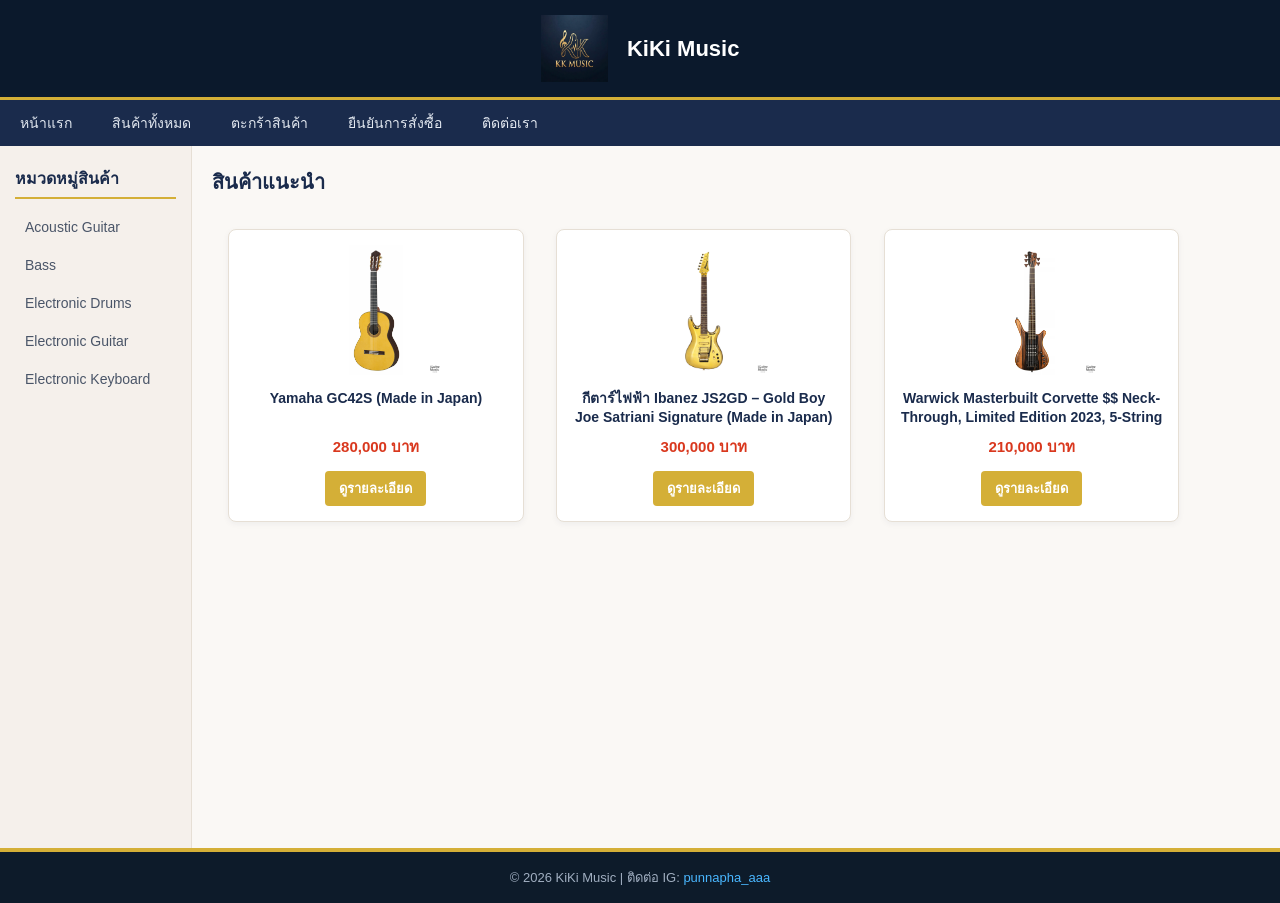
<file: index.html>
<!DOCTYPE html>
<html lang="th">
<head>
    <meta charset="UTF-8">
    <meta name="viewport" content="width=device-width, initial-scale=1.0">
    <title>KiKi Music</title>
    <link rel="stylesheet" href="style.css">
</head>
<body>

    <!-- Header -->
<header>
    <div class="logo-box">
        <img src="images/Logo/KK MUSIC.jpg" alt="โลโก้ร้านไม่ขายพร้อมเปิด" >
        <h1>KiKi Music</h1>
    </div>
</header>

    <!-- Top Menu -->
    <nav class="top-menu clearfix">
        <ul>
            <li><a href="index.html">หน้าแรก</a></li>
            <li><a href="products.html">สินค้าทั้งหมด</a></li>
            <li><a href="cart.html">ตะกร้าสินค้า</a></li>
            <li><a href="confirm.html">ยืนยันการสั่งซื้อ</a></li>
            <li><a href="#">ติดต่อเรา</a></li>
        </ul>
    </nav>

    <!-- Main Container -->
    <div class="main-container clearfix">
        <!-- Side Menu -->
        <aside class="side-menu">
            <h3>หมวดหมู่สินค้า</h3>
            <ul>
                
                <li><a href="#">Acoustic Guitar</a></li>
                <li><a href="#">Bass</a></li>
                <li><a href="#">Electronic Drums</a></li>
                <li><a href="#">Electronic Guitar</a></li>
                <li><a href="#">Electronic Keyboard</a></li>

            </ul>
        </aside>

<!-- Content -->
<main class="content">
    <h2>สินค้าแนะนำ</h2>
    <div class="product-list clearfix">
        
        <!-- การ์ดสินค้าที่ 1 -->
        <div class="product-card">
            <a href="product-detail-1.html"><img src="images/Acoustic Guitar/Yamaha-GC42S-Made-in-Japan.jpg" alt="สินค้า"></a>
            <h4>Yamaha GC42S (Made in Japan)</h4>
            <p class="price">280,000 บาท</p>
            <a href="product-detail-1.html" class="btn-detail">ดูรายละเอียด</a>
        </div>
        
        <!-- การ์ดสินค้าที่ 2 -->
        <div class="product-card">
            <a href="product-detail-1.html"><img src="images/Electronic Guitar/กีตาร์ไฟฟ้า Ibanez JS2GD – Gold Boy Joe Satriani Signature (Made in Japan).jpg" alt="สินค้า"></a>
            <h4>กีตาร์ไฟฟ้า Ibanez JS2GD – Gold Boy Joe Satriani Signature (Made in Japan)</h4>
            <p class="price">300,000 บาท</p>
            <a href="product-detail-1.html" class="btn-detail">ดูรายละเอียด</a>
        </div>
        
        <!-- การ์ดสินค้าที่ 3 -->
        <div class="product-card">
            <a href="product-detail-1.html"><img src="images/Bass/Warwick-Masterbuilt-Corvette-Neck-Through-Limited-Edition-2023-5-String.jpg" alt="สินค้า"></a>
            <h4>Warwick Masterbuilt Corvette $$ Neck-Through, Limited Edition 2023, 5-String</h4>
            <p class="price">210,000 บาท</p>
            <a href="product-detail-1.html" class="btn-detail">ดูรายละเอียด</a>
        </div>

    </div>
</main>
    <!-- Footer -->
    <footer>
        <p>&copy; 2026 KiKi Music | ติดต่อ IG: <a href="https://www.instagram.com/punnapha_aaa/" target="_blank" style="color: #4ab7ff; text-decoration: none;">punnapha_aaa</a></p>
    </footer>

</body>
</html>
</file>
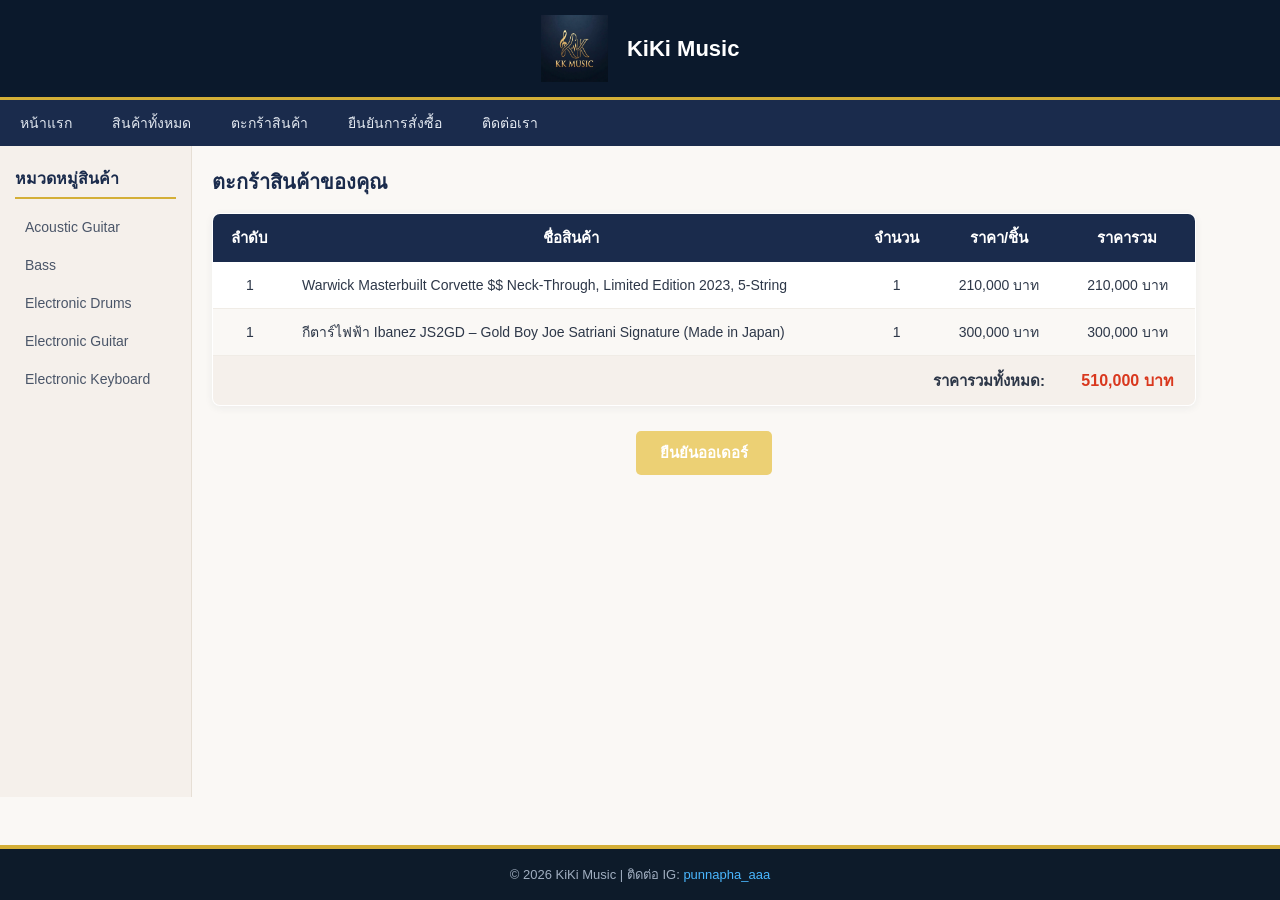
<file: cart.html>
<!DOCTYPE html>
<html lang="th">
<head>
    <meta charset="UTF-8">
    <meta name="viewport" content="width=device-width, initial-scale=1.0">
    <title>KiKi Music</title>
    <link rel="stylesheet" href="style.css">
</head>
<body>

    <!-- Header -->
<header>
    <div class="logo-box">
        <img src="images/Logo/KK MUSIC.jpg" alt="โลโก้ร้านไม่ขายพร้อมเปิด" >
        <h1>KiKi Music</h1>
    </div>
</header>

    <!-- Top Menu -->
    <nav class="top-menu clearfix">
        <ul>
            <li><a href="index.html">หน้าแรก</a></li>
            <li><a href="products.html">สินค้าทั้งหมด</a></li>
            <li><a href="cart.html">ตะกร้าสินค้า</a></li>
            <li><a href="confirm.html">ยืนยันการสั่งซื้อ</a></li>
            <li><a href="#">ติดต่อเรา</a></li>
        </ul>
    </nav>

    <!-- Main Container -->
    <div class="main-container clearfix">
        <!-- Side Menu -->
        <aside class="side-menu">
            <h3>หมวดหมู่สินค้า</h3>
            <ul>
                
                <li><a href="#">Acoustic Guitar</a></li>
                <li><a href="#">Bass</a></li>
                <li><a href="#">Electronic Drums</a></li>
                <li><a href="#">Electronic Guitar</a></li>
                <li><a href="#">Electronic Keyboard</a></li>

            </ul>
        </aside>

        <!-- Content -->
        <main class="content">
            <h2>ตะกร้าสินค้าของคุณ</h2>
            
            <table class="cart-table">
                <thead>
                    <tr>
                        <th>ลำดับ</th>
                        <th>ชื่อสินค้า</th>
                        <th>จำนวน</th>
                        <th>ราคา/ชิ้น</th>
                        <th>ราคารวม</th>
                    </tr>
                </thead>
                <tbody>
                    <tr>
                        <td>1</td>
                        <td class="product-name">Warwick Masterbuilt Corvette $$ Neck-Through, Limited Edition 2023, 5-String</td>
                        <td>1</td>
                        <td>210,000 บาท</td>
                        <td>210,000 บาท</td>
                    </tr>
                    <tr>
                        <td>1</td>
                        <td class="product-name">กีตาร์ไฟฟ้า Ibanez JS2GD – Gold Boy Joe Satriani Signature (Made in Japan)</td>
                        <td>1</td>
                        <td>300,000 บาท</td>
                        <td>300,000 บาท</td> 
                    </tr>
                </tbody>
                <tfoot>
                    <tr class="total-row">
                        <td colspan="4" class="text-right">ราคารวมทั้งหมด:</td>
                        <td class="total-price">510,000 บาท</td>
                    </tr>
                </tfoot>
            </table>

            <div class="cart-action">
                <a href="confirm.html" class="btn-confirm">ยืนยันออเดอร์</a>
            </div>
        </main>
    </div>

    <!-- Footer -->
    <footer>
        <p>&copy; 2026 KiKi Music | ติดต่อ IG: <a href="https://www.instagram.com/punnapha_aaa/" target="_blank" style="color: #4ab7ff; text-decoration: none;">punnapha_aaa</a></p>
    </footer>

</body>
</html>
</file>
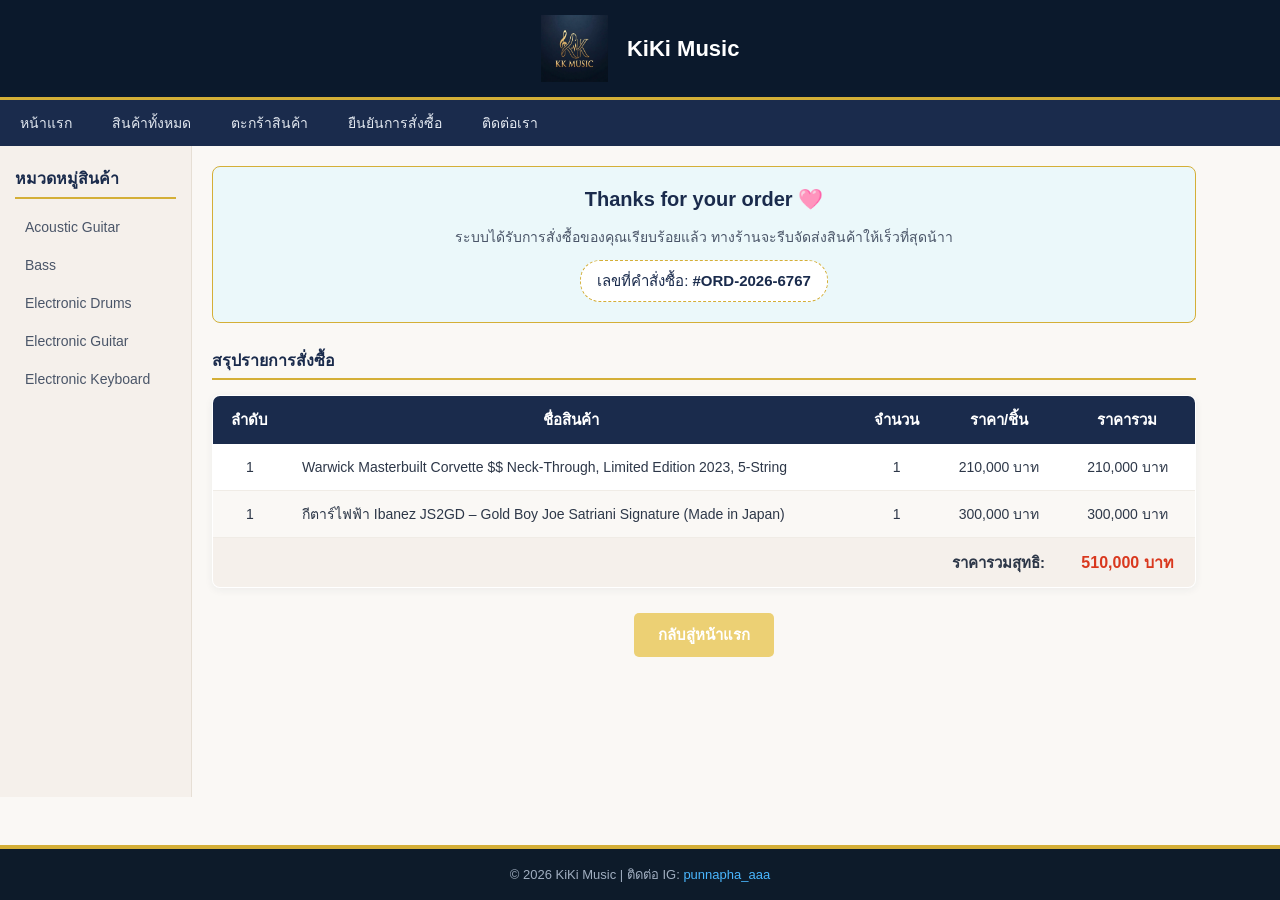
<file: confirm.html>
<!DOCTYPE html>
<html lang="th">
<head>
    <meta charset="UTF-8">
    <meta name="viewport" content="width=device-width, initial-scale=1.0">
    <title>KiKi Music</title>
    <link rel="stylesheet" href="style.css">
</head>
<body>

    <!-- Header -->
<header>
    <div class="logo-box">
        <img src="images/Logo/KK MUSIC.jpg" alt="โลโก้ร้านไม่ขายพร้อมเปิด" >
        <h1>KiKi Music</h1>
    </div>
</header>

    <!-- Top Menu -->
    <nav class="top-menu clearfix">
        <ul>
            <li><a href="index.html">หน้าแรก</a></li>
            <li><a href="products.html">สินค้าทั้งหมด</a></li>
            <li><a href="cart.html">ตะกร้าสินค้า</a></li>
            <li><a href="confirm.html">ยืนยันการสั่งซื้อ</a></li>
            <li><a href="#">ติดต่อเรา</a></li>
        </ul>
    </nav>

    <!-- Main Container -->
    <div class="main-container clearfix">
        <!-- Side Menu -->
        <aside class="side-menu">
            <h3>หมวดหมู่สินค้า</h3>
            <ul>
                
                <li><a href="#">Acoustic Guitar</a></li>
                <li><a href="#">Bass</a></li>
                <li><a href="#">Electronic Drums</a></li>
                <li><a href="#">Electronic Guitar</a></li>
                <li><a href="#">Electronic Keyboard</a></li>

            </ul>
        </aside>

        <!-- Content -->
        <main class="content">
            <div class="confirm-box">
                <h2>Thanks for your order 🩷  </h2>
                <p>ระบบได้รับการสั่งซื้อของคุณเรียบร้อยแล้ว ทางร้านจะรีบจัดส่งสินค้าให้เร็วที่สุดน้าา</p>
                <div class="order-number">
                    <span>เลขที่คำสั่งซื้อ:</span> <strong>#ORD-2026-6767</strong>
                </div>
            </div>

            <h3>สรุปรายการสั่งซื้อ</h3>
            
            <table class="cart-table">
                <thead>
                    <tr>
                        <th>ลำดับ</th>
                        <th>ชื่อสินค้า</th>
                        <th>จำนวน</th>
                        <th>ราคา/ชิ้น</th>
                        <th>ราคารวม</th>
                    </tr>
                </thead>
                <tbody>
                    <tr>
                        <td>1</td>
                        <td class="product-name">Warwick Masterbuilt Corvette $$ Neck-Through, Limited Edition 2023, 5-String</td>
                        <td>1</td>
                        <td>210,000 บาท</td>
                        <td>210,000 บาท</td>
                    </tr>
                    <tr>
                        <td>1</td>
                        <td class="product-name">กีตาร์ไฟฟ้า Ibanez JS2GD – Gold Boy Joe Satriani Signature (Made in Japan)</td>
                        <td>1</td>
                        <td>300,000 บาท</td>
                        <td>300,000 บาท</td> 
                    </tr>
                </tbody>
                <tfoot>
                    <tr class="total-row">
                        <td colspan="4" class="text-right">ราคารวมสุทธิ:</td>
                        <td class="total-price">510,000 บาท</td>
                    </tr>
                </tfoot>
            </table>

            <div class="cart-action" style="text-align: center;">
                <a href="index.html" class="btn-confirm">กลับสู่หน้าแรก</a>
            </div>
        </main>
    </div>

    <!-- Footer -->
    <footer>
        <p>&copy; 2026 KiKi Music | ติดต่อ IG: <a href="https://www.instagram.com/punnapha_aaa/" target="_blank" style="color: #4ab7ff; text-decoration: none;">punnapha_aaa</a></p>
    </footer>

</body>
</html>
</file>
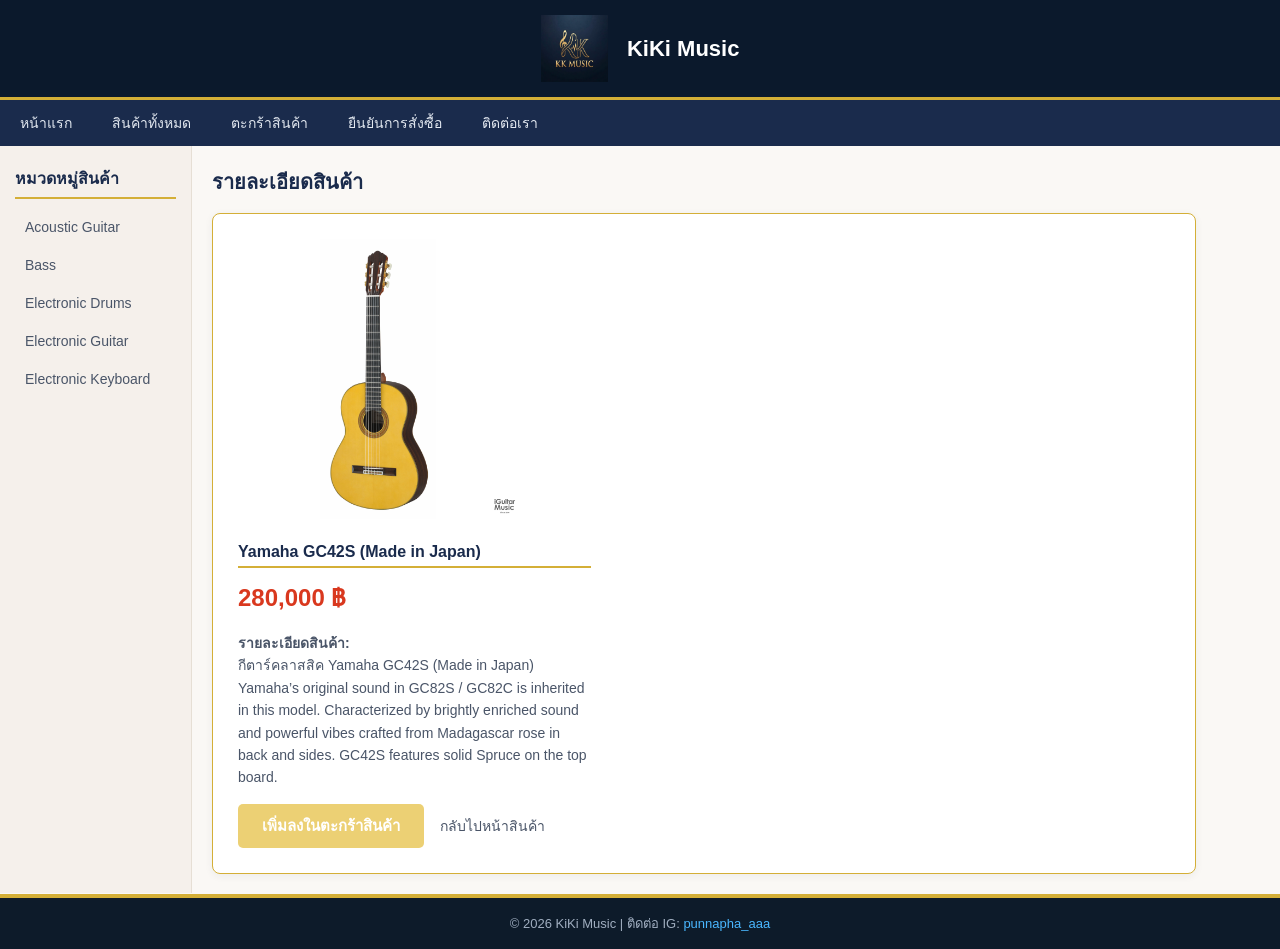
<file: product-detail-1.html>
<!DOCTYPE html>
<html lang="th">
<head>
    <meta charset="UTF-8">
    <meta name="viewport" content="width=device-width, initial-scale=1.0">
    <title>รายละเอียดสินค้า-KiKi Music</title>
    <link rel="stylesheet" href="style.css">
</head>
<body>

    <!-- Header -->
<header>
    <div class="logo-box">
        <img src="images/Logo/KK MUSIC.jpg" alt="โลโก้ร้านไม่ขายพร้อมเปิด" >
        <h1>KiKi Music</h1>
    </div>
</header>

    <!-- Top Menu -->
    <nav class="top-menu clearfix">
        <ul>
            <li><a href="index.html">หน้าแรก</a></li>
            <li><a href="products.html">สินค้าทั้งหมด</a></li>
            <li><a href="cart.html">ตะกร้าสินค้า</a></li>
            <li><a href="confirm.html">ยืนยันการสั่งซื้อ</a></li>
            <li><a href="#">ติดต่อเรา</a></li>
        </ul>
    </nav>

    <!-- Main Container -->
    <div class="main-container clearfix">
        <!-- Side Menu -->
        <aside class="side-menu">
            <h3>หมวดหมู่สินค้า</h3>
            <ul>
                
                <li><a href="#">Acoustic Guitar</a></li>
                <li><a href="#">Bass</a></li>
                <li><a href="#">Electronic Drums</a></li>
                <li><a href="#">Electronic Guitar</a></li>
                <li><a href="#">Electronic Keyboard</a></li>

            </ul>
        </aside>

<main class="content">
    <h2>รายละเอียดสินค้า</h2>

    <div class="product-detail-box clearfix">
        
        <!-- รูปสินค้าอยู่ฝั่งซ้าย -->
        <div class="product-detail-img">
            <img src="images/Acoustic Guitar/Yamaha-GC42S-Made-in-Japan.jpg" alt="Yamaha GC42S (Made in Japan)">

        <!-- ข้อมูลสินค้าอยู่ฝั่งขวา -->
        <div class="product-detail-info">
            <h3>Yamaha GC42S (Made in Japan)</h3>
            <p class="price">280,000 ฿</p>
            <p class="description">
                <strong>รายละเอียดสินค้า:</strong><br>
                กีตาร์คลาสสิค Yamaha GC42S (Made in Japan)
                Yamaha’s original sound in GC82S / GC82C is inherited in this model. Characterized by brightly enriched sound and powerful vibes crafted from Madagascar rose in back and sides. GC42S features solid Spruce on the top board.</p>


            <div class="action-buttons">
                <a href="cart.html" class="btn-confirm">เพิ่มลงในตะกร้าสินค้า</a>
                <a href="products.html" class="btn-back">กลับไปหน้าสินค้า</a>
            </div>
        </div>

    </div>
</main>

    <!-- Footer -->
    <footer>
        <p>&copy; 2026 KiKi Music | ติดต่อ IG: <a href="https://www.instagram.com/punnapha_aaa/" target="_blank" style="color: #4ab7ff; text-decoration: none;">punnapha_aaa</a></p>
    </footer>

</body>
</html>
</file>
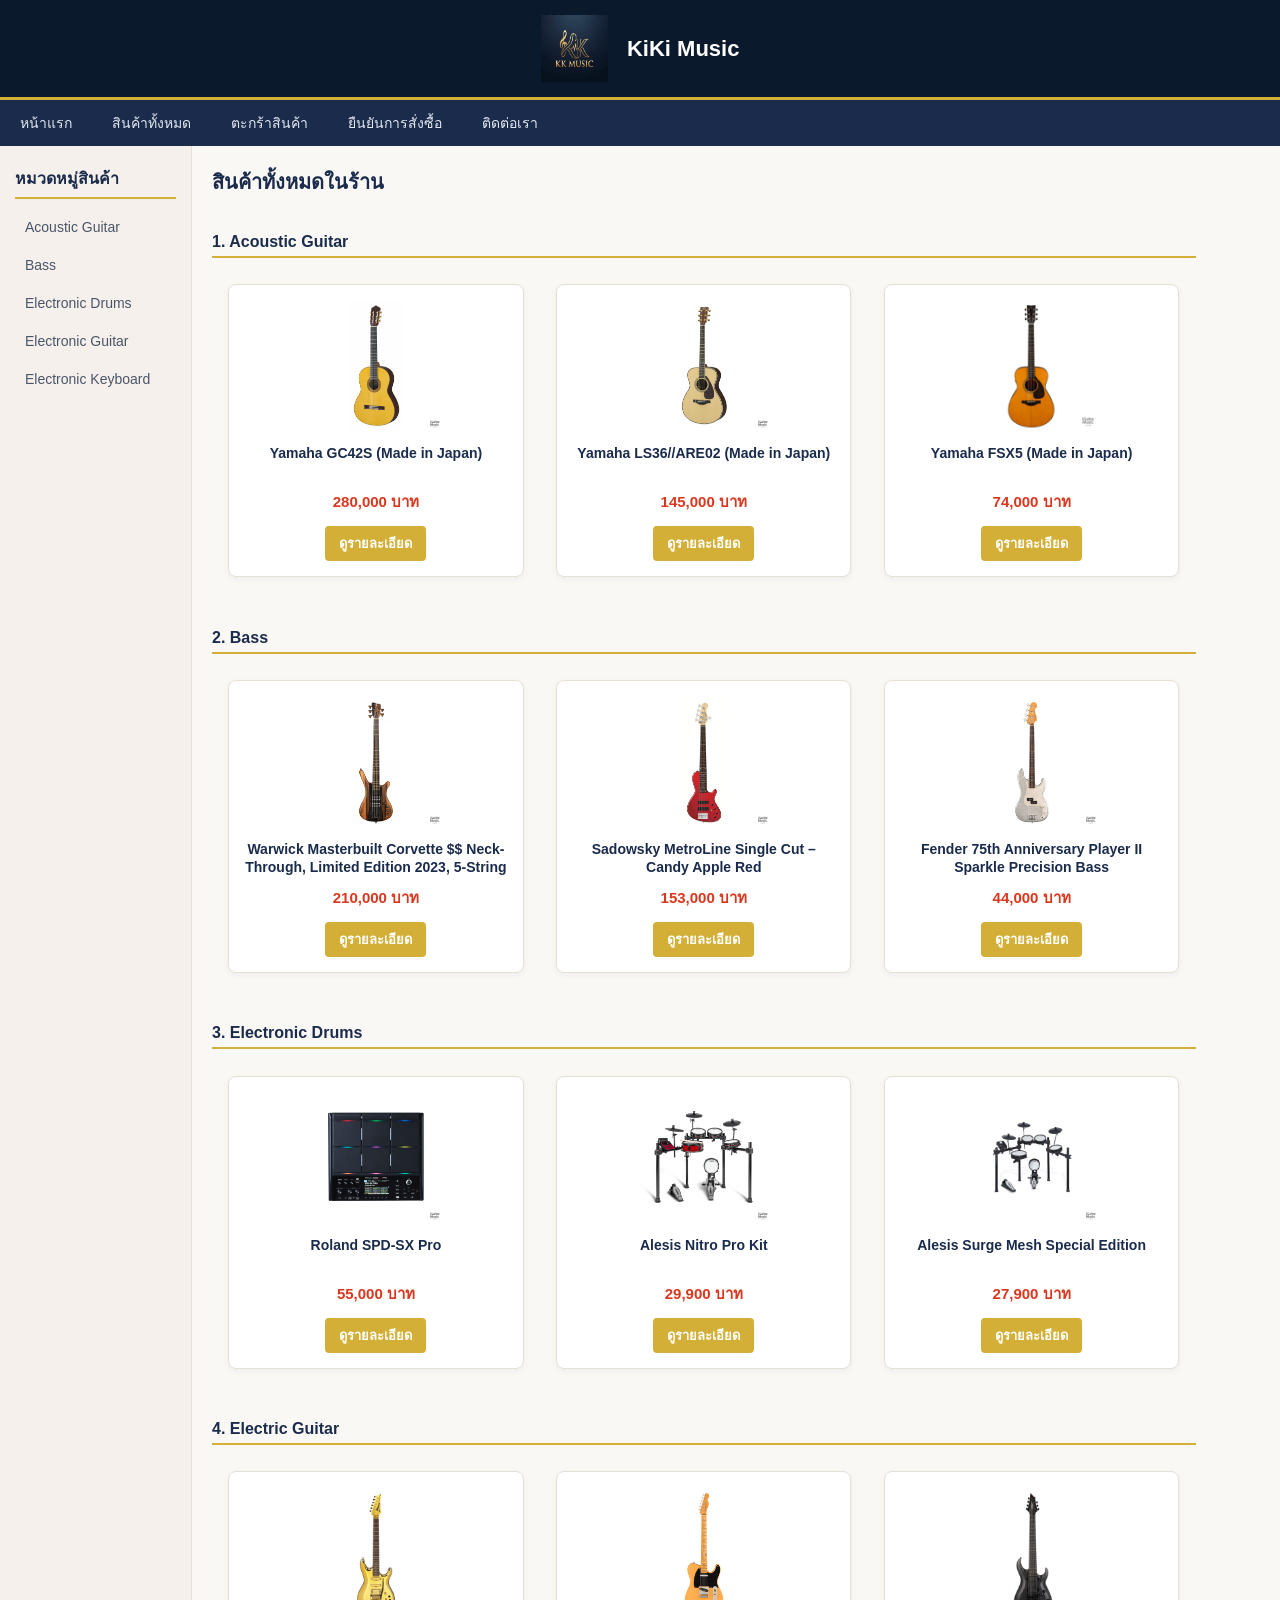
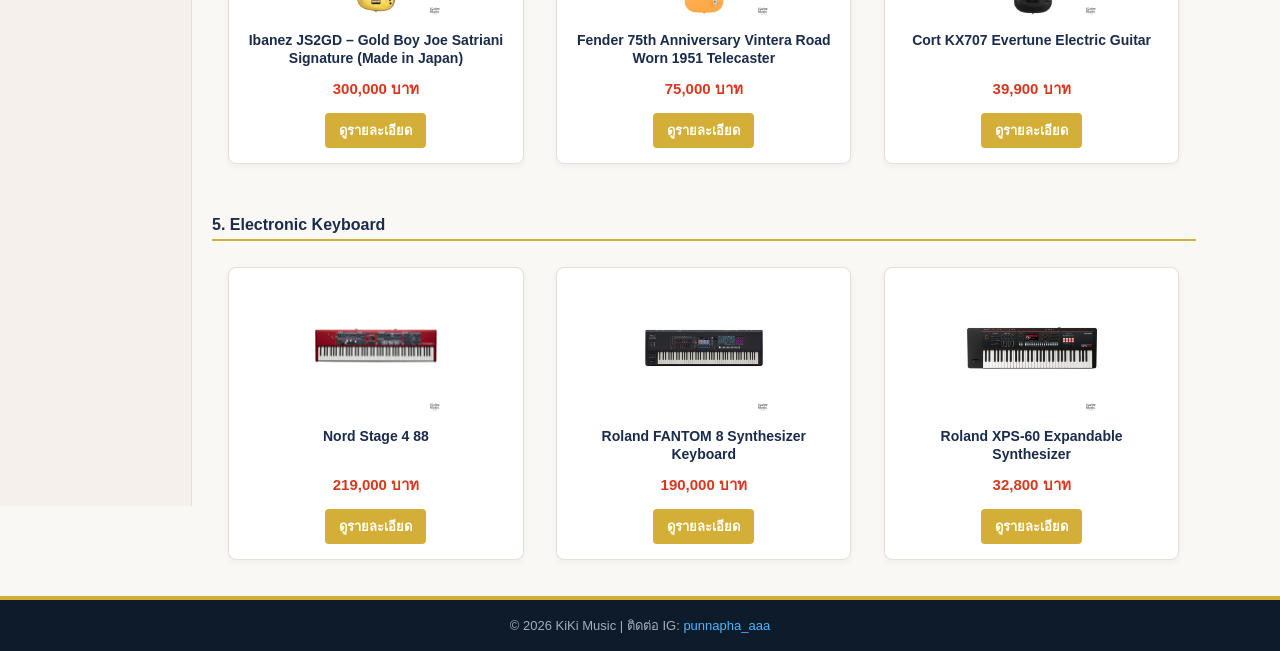
<file: products.html>
<!DOCTYPE html>
<html lang="th">
<head>
    <meta charset="UTF-8">
    <meta name="viewport" content="width=device-width, initial-scale=1.0">
    <title>สินค้าทั้งหมด-KiKi Music</title>
    <link rel="stylesheet" href="style.css">
</head>
<body>

    <!-- Header -->
<header>
    <div class="logo-box">
        <img src="images/Logo/KK MUSIC.jpg" alt="โลโก้ร้านไม่ขายพร้อมเปิด" >
        <h1>KiKi Music</h1>
    </div>
</header>

    <!-- Top Menu -->
    <nav class="top-menu clearfix">
        <ul>
            <li><a href="index.html">หน้าแรก</a></li>
            <li><a href="products.html">สินค้าทั้งหมด</a></li>
            <li><a href="cart.html">ตะกร้าสินค้า</a></li>
            <li><a href="confirm.html">ยืนยันการสั่งซื้อ</a></li>
            <li><a href="#">ติดต่อเรา</a></li>
        </ul>
    </nav>

    <!-- Main Container -->
    <div class="main-container clearfix">
        <!-- Side Menu -->
        <aside class="side-menu">
            <h3>หมวดหมู่สินค้า</h3>
            <ul>
                
                <li><a href="#">Acoustic Guitar</a></li>
                <li><a href="#">Bass</a></li>
                <li><a href="#">Electronic Drums</a></li>
                <li><a href="#">Electronic Guitar</a></li>
                <li><a href="#">Electronic Keyboard</a></li>

            </ul>
        </aside>

<!-- Content -->
<main class="content">
    <h2>สินค้าทั้งหมดในร้าน</h2>

    <!-- Acoustic Guitar -->
    <h3 style="clear:both; padding-top:15px;">1. Acoustic Guitar</h3>
    <div class="product-list clearfix">
        <div class="product-card">
            <a href="product-detail-1.html"><img src="images/Acoustic Guitar/Yamaha-GC42S-Made-in-Japan.jpg" alt="สินค้า"></a>
            <h4>Yamaha GC42S (Made in Japan)</h4>
            <p class="price">280,000 บาท</p>
            <a href="product-detail-1.html" class="btn-detail">ดูรายละเอียด</a>
        </div>
        <div class="product-card">
            <a href="product-detail-1.html"><img src="images/Acoustic Guitar/Yamaha LS36ARE02.jpg" alt="สินค้า"></a>
            <h4>Yamaha LS36//ARE02 (Made in Japan)</h4>
            <p class="price">145,000 บาท</p>
            <a href="product-detail-1.html" class="btn-detail">ดูรายละเอียด</a>
        </div>
        <div class="product-card">
            <a href="product-detail-1.html"><img src="images/Acoustic Guitar/Yamaha FSX5 (Made in Japan).jpg" alt="สินค้า"></a>
            <h4>Yamaha FSX5 (Made in Japan)</h4>
            <p class="price">74,000 บาท</p>
            <a href="product-detail-1.html" class="btn-detail">ดูรายละเอียด</a>
        </div>
    </div>

    <!-- Bass -->
    <h3 style="clear:both; padding-top:15px;">2. Bass</h3>
    <div class="product-list clearfix">
        <div class="product-card">
            <a href="product-detail-1.html"><img src="images/Bass/Warwick-Masterbuilt-Corvette-Neck-Through-Limited-Edition-2023-5-String.jpg" alt="สินค้า"></a>
            <h4>Warwick Masterbuilt Corvette $$ Neck-Through, Limited Edition 2023, 5-String</h4>
            <p class="price">210,000 บาท</p>
            <a href="product-detail-1.html" class="btn-detail">ดูรายละเอียด</a>
        </div>
        <div class="product-card">
            <a href="product-detail-1.html"><img src="images/Bass/Sadowsky-MetroLine-24-Fret-Single-Cut-Bass-Red-Alder-Body-Morado-Fingerboard-5-String-–-Solid-Candy-Apple-Red-Metallic-High-Polish-2.jpg" alt="สินค้า"></a>
            <h4>Sadowsky MetroLine Single Cut – Candy Apple Red</h4>
            <p class="price">153,000 บาท</p>
            <a href="product-detail-1.html" class="btn-detail">ดูรายละเอียด</a>
        </div>
        <div class="product-card">
            <a href="product-detail-1.html"><img src="images/Bass/Fender-75th-Anniversary-Player-II-Sparkle-Precision-Bass.jpg" alt="สินค้า"></a>
            <h4>Fender 75th Anniversary Player II Sparkle Precision Bass</h4>
            <p class="price">44,000 บาท</p>
            <a href="product-detail-1.html" class="btn-detail">ดูรายละเอียด</a>
        </div>
    </div>

    <!-- Electronic Drums -->
    <h3 style="clear:both; padding-top:15px;">3.  Electronic Drums</h3>
    <div class="product-list clearfix">
        <div class="product-card">
            <a href="product-detail-1.html"><img src="images/Electronic Drums/Roland-SPD-SX-Pro.jpg" alt="สินค้า"></a>
            <h4>Roland SPD-SX Pro</h4>
            <p class="price">55,000 บาท</p>
            <a href="product-detail-1.html" class="btn-detail">ดูรายละเอียด</a>
        </div>
        <div class="product-card">
            <a href="product-detail-1.html"><img src="images/Electronic Drums/Alesis-Nitro-Pro-Kit.jpg" alt="สินค้า"></a>
            <h4>Alesis Nitro Pro Kit</h4>
            <p class="price">29,900 บาท</p>
            <a href="product-detail-1.html" class="btn-detail">ดูรายละเอียด</a>
        </div>
        <div class="product-card">
            <a href="product-detail-1.html"><img src="images/Electronic Drums/Alesis-Surge-Mesh-Special-Edition-768x768.jpg" alt="สินค้า"></a>
            <h4>Alesis Surge Mesh Special Edition</h4>
            <p class="price">27,900 บาท</p>
            <a href="product-detail-1.html" class="btn-detail">ดูรายละเอียด</a>
        </div>
    </div>

    <!-- Electric Guitar -->
    <h3 style="clear:both; padding-top:15px;">4.  Electric Guitar</h3>
    <div class="product-list clearfix">
        <div class="product-card">
            <a href="product-detail-1.html"><img src="images/Electronic Guitar/กีตาร์ไฟฟ้า Ibanez JS2GD – Gold Boy Joe Satriani Signature (Made in Japan).jpg" alt="สินค้า"></a>
            <h4>Ibanez JS2GD – Gold Boy Joe Satriani Signature (Made in Japan)</h4>
            <p class="price">300,000 บาท</p>
            <a href="product-detail-1.html" class="btn-detail">ดูรายละเอียด</a>
        </div>
        <div class="product-card">
            <a href="product-detail-1.html"><img src="images/Electronic Guitar/Fender-75th-Anniversary-Vintera-Road-Worn-1951-Telecaster.jpg" alt="สินค้า"></a>
            <h4>Fender 75th Anniversary Vintera Road Worn 1951 Telecaster</h4>
            <p class="price">75,000 บาท</p>
            <a href="product-detail-1.html" class="btn-detail">ดูรายละเอียด</a>
        </div>
        <div class="product-card">
            <a href="product-detail-1.html"><img src="images/Electronic Guitar/Cort-KX707-Evertune-Electric-Guitar-768x768.jpg" alt="สินค้า"></a>
            <h4>Cort KX707 Evertune Electric Guitar</h4>
            <p class="price">39,900 บาท</p>
            <a href="product-detail-1.html" class="btn-detail">ดูรายละเอียด</a>
        </div>
    </div>

    <!-- Electronic Keyboard -->
    <h3 style="clear:both; padding-top:15px;">5. Electronic Keyboard</h3>
    <div class="product-list clearfix">
        <div class="product-card">
            <a href="product-detail-1.html"><img src="images/Electronic Keyboard/Nord Stage 4 88.jpg" alt="สินค้า"></a>
            <h4>Nord Stage 4 88</h4>
            <p class="price">219,000 บาท</p>
            <a href="product-detail-1.html" class="btn-detail">ดูรายละเอียด</a>
        </div>
        <div class="product-card">
            <a href="product-detail-1.html"><img src="images/Electronic Keyboard/Roland-FANTOM-8-Synthesizer-Keyboard.jpg" alt="สินค้า"></a>
            <h4>Roland FANTOM 8 Synthesizer Keyboard</h4>
            <p class="price">190,000 บาท</p>
            <a href="product-detail-1.html" class="btn-detail">ดูรายละเอียด</a>
        </div>
        <div class="product-card">
            <a href="product-detail-1.html"><img src="images/Electronic Keyboard/Roland-XPS-60-Expandable-Synthesizer-2.jpg" alt="สินค้า"></a>
            <h4>Roland XPS-60 Expandable Synthesizer</h4>
            <p class="price">32,800 บาท</p>
            <a href="product-detail-1.html" class="btn-detail">ดูรายละเอียด</a>
        </div>
    </div>
</main>

    <!-- Footer -->
    <footer>
        <p>&copy; 2026 KiKi Music | ติดต่อ IG: <a href="https://www.instagram.com/punnapha_aaa/" target="_blank" style="color: #4ab7ff; text-decoration: none;">punnapha_aaa</a></p>
    </footer>

</body>
</html>
</file>
<file: style.css>
* {
    box-sizing: border-box;
    margin: 0;
    padding: 0;
}

html, body {
    height: 100%;
    margin: 0;
    padding: 0;
}

/* พื้นหลัง */
body {
    font-family: Arial, sans-serif;
    width: auto;
    margin: 0 auto;
    display: flex;
    flex-direction: column;
    background-color: #FBF9F1;
    color: #2C3E50;
    box-shadow: 0 0 20px rgba(11, 25, 44, 0.12);
}

/* Header */
header {
    background-color: #0B192C; 
    color: #FFFFFF;
    padding: 15px 20px;
    text-align: center;
    border-bottom: 3px solid #D4AF37;
}

/* รูปlogo */
header img {
    vertical-align: middle;
    margin-right: 15px; 
    width: 67px;
    height: 67px;
}

/* ชื่อร้าน */
header h1 {
    display: inline-block;
    vertical-align: middle;
    margin: 0;
    font-size: 22px;
    color: #FFFFFF;
}

/* Top Menu */
nav.top-menu {
    width: 100%;
    background-color: #1A2B4C;
}

nav.top-menu ul {
    list-style: none;
}

nav.top-menu ul li {
    float: left;
}

nav.top-menu ul li a {
    display: block;
    color: #E2E8F0;
    padding: 12px 20px;
    text-decoration: none;
    font-size: 14px;
    font-weight: 500;
    transition: all 0.2s;
}

nav.top-menu ul li a:hover {
    background-color: #D4AF37;
    color: #FFFFFF;
}

/* Layout Main Container */
.main-container {
    flex: 1 0 auto;
    background-color: #FAF8F5;
}

/* Side Menu ด้านซ้าย */
aside.side-menu {
    width: 15%; 
    float: left; 
    background-color: #F5F0EB;
    padding: 20px 15px;
    min-height: 93.1%;
    border-right: 1px solid #E6DFD5;
}

aside.side-menu h3 {
    font-size: 16px;
    color: #1A2B4C;
    margin-bottom: 12px;
    padding-bottom: 6px;
    border-bottom: 2px solid #D4AF37; /* เส้นด้านใต้ */
}

aside.side-menu ul {
    list-style: none;
    padding: 0;
}

aside.side-menu ul li {
    margin-bottom: 6px;
}

aside.side-menu ul li a {
    display: block;
    padding: 8px 10px;
    color: #4A5568;
    text-decoration: none;
    font-size: 14px;
    border-radius: 4px;
    transition: all 0.2s;
}

aside.side-menu ul li a:hover {
    background-color: #E2D9CC;
    color: #1A2B4C;
    font-weight: bold;
}

/* ส่วน Content ด้านขวา */
main.content {
    width: 80%;
    float: left;
    padding: 20px;
}

main.content h2 {
    font-size: 20px;
    color: #1A2B4C;
    margin-bottom: 15px;
}

main.content h3 {
    font-size: 16px;
    color: #1A2B4C;
    margin-top: 20px;
    margin-bottom: 10px;
    border-bottom: 2px solid #D4AF37;
    padding-bottom: 5px;
}

/* ส่วนจัดการ์ดสินค้า */
.product-list {
    width: 100%;
}

.product-card {
    float: left;
    width: 30%;
    margin: 1.66%;
    border: 1px solid #E6DFD5;
    border-radius: 8px;
    padding: 15px;
    text-align: center;
    background-color: #FFFFFF;
    box-shadow: 0 2px 6px rgba(26, 43, 76, 0.05);
    transition: transform 0.2s, box-shadow 0.2s, border-color 0.2s;
}

.product-card:hover {
    transform: translateY(-3px);
    border-color: #D4AF37;
    box-shadow: 0 4px 12px rgba(0, 168, 204, 0.15);
}

.product-card img {
    width: 100%;
    height: 130px;
    object-fit: contain;
    border-radius: 4px;
    margin-bottom: 10px;
}

.product-card h4 {
    font-size: 14px;
    color: #1A2B4C;
    margin-bottom: 8px;
    height: 38px;
    overflow: hidden;
    line-height: 1.3;
}

.product-card .price {
    color: #D9381E;
    font-weight: bold;
    font-size: 15px;
    margin-bottom: 12px;
}

/* ปุ่มดูรายละเอียด */
.product-card a.btn-detail, 
.product-card > a:last-child {
    display: inline-block;
    padding: 7px 14px;
    background-color: #D4AF37;
    color: white;
    text-decoration: none;
    border-radius: 4px;
    font-size: 13px;
    font-weight: bold;
    transition: background 0.2s;
}

.product-card a.btn-detail:hover, 
.product-card > a:last-child:hover {
    background-color: #D4AF37;
}

/* ตารางตะกร้าสินค้า (Cart Page Table) */
.cart-table {
    width: 100%;
    border-collapse: collapse;
    margin-top: 15px;
    margin-bottom: 25px;
    background-color: #FFFFFF;
    border-radius: 8px;
    overflow: hidden;
    box-shadow: 0 2px 8px rgba(26, 43, 76, 0.06);
    border: 1px solid #E6DFD5;
}

/* หัวตาราง */
.cart-table th {
    background-color: #1A2B4C;
    color: #FFFFFF;
    padding: 12px 15px;
    font-size: 15px;
    font-weight: bold;
    text-align: center;
}

.cart-table td {
    padding: 12px 15px;
    border-bottom: 1px solid #F0ECE6;
    font-size: 14px;
    color: #2D3748;
    text-align: center;
    vertical-align: middle;
}

.cart-table td.product-name {
    text-align: left;
    font-weight: 500;
}

.cart-table tbody tr:nth-child(even) {
    background-color: #FAF8F5; 
}

.cart-table tbody tr:hover {
    background-color: #F0EAE1;
}

.cart-table tfoot tr.total-row {
    background-color: #F5F0EB;
    font-weight: bold;
}

.cart-table tfoot td {
    border-bottom: none;
    font-size: 15px;
}

.cart-table td.text-right {
    text-align: right;
}

.cart-table td.total-price {
    color: #D9381E;
    font-size: 16px;
}

/* ปุ่มยืนยันออเดอร์ */
.cart-action {
    text-align: center;
    margin-top: 15px;
}

.btn-confirm {
    display: inline-block;
    background-color: #ecd074;
    color: white;
    padding: 10px 24px;
    font-size: 15px;
    font-weight: bold;
    text-decoration: none;
    border-radius: 5px;
    transition: background-color 0.5s, transform 1s;
}

.btn-confirm:hover {
    background-color: #D4AF37;
    transform: translateY(-1px);
}

/* Confirm Page */
.confirm-box {
    background-color: #EBF8FA;
    border: 1px solid #D4AF37;
    border-radius: 8px;
    padding: 20px;
    text-align: center;
    margin-bottom: 25px;
}

.confirm-box h2 {
    color: #ecd074;
    font-size: 22px;
    margin-bottom: 8px;
}

.confirm-box p {
    color: #4A5568;
    font-size: 14px;
}

.confirm-box .order-number {
    margin-top: 12px;
    display: inline-block;
    background-color: #FFFFFF;
    padding: 8px 16px;
    border-radius: 20px;
    border: 1px dashed #D4AF37;
    font-size: 15px;
    color: #1A2B4C;
}

/* Product Detail */
.product-detail-box {
    width: 100%;
    display: block;
    background-color: #FFFFFF;
    border: 1px solid #D4AF37;
    border-radius: 8px;
    padding: 25px;
    box-shadow: 0 2px 8px rgba(26, 43, 76, 0.06);
    margin-top: 15px;
}

/* Product Detail-ฝั่งรูปภาพ */
.product-detail-img {
    float: left;
    width: 40%;
    padding-right: 20px;
}

.product-detail-img img {
    width: 100%;
    max-width: 280px;
    height: auto;
}

/* Product Detail-ฝั่งข้อมูลสินค้า */
.product-detail-info {
    float: right;
    width: auto;
    padding-right: auto;
}

.product-detail-info .price {
    color: #D9381E; 
    font-size: 24px;
    font-weight: bold;
    margin-bottom: 15px;
}

.product-detail-info .description {
    color: #4A5568;
    line-height: 1.6;
    font-size: 14px;
    margin-bottom: 15px;
}


/* ปุ่มกดด้านล่าง */
.action-buttons {
    margin-top: 15px;
}

.btn-back {
    display: inline-block;
    margin-left: 12px;
    color: #4A5568;
    text-decoration: none;
    font-size: 14px;
    transition: color 0.2s;
}

/*  Footer  */
footer {
    clear: both; 
    flex-shrink: 0;
    width: 100%;
    background-color: #0D1B2A;
    color: #A0AEC0;
    text-align: center;
    padding: 15px;
    font-size: 13px;
    border-top: 4px solid #D4AF37;
}

.clearfix::after {
    content: "";
    clear: both;
    display: table;
}

/* ===================================================
   📱ส่วนปรับขนาดอัตโนมัติสำหรับจอมือถือ (Responsive Auto)
   =================================================== */

@media screen and (max-width: 768px) {
    /* Header ปรับตัวหนังสือและโลโก้ในมือถือ */
    header h1 {
        display: block;
        font-size: 18px;
        margin-top: 8px;
    }

    header img {
        margin-right: 0;
    }

    /* Top Menu เมนูย่อยกระชับในมือถือ */
    nav.top-menu ul li a {
        padding: 10px 12px;
        font-size: 13px;
    }

    /* สลับเมนูซ้ายและเนื้อหาให้เรียงเป็นแนวตั้ง */
    aside.side-menu {
        width: 100%;
        float: none;
        min-height: auto;
        border-right: none;
        border-bottom: 1px solid #E2DCB8;
    }

    main.content {
        width: 100%;
        float: none;
        padding: 15px;
    }

    /* การ์ดสินค้าปรับเป็น 1 คอลัมน์เต็มจอมือถือ */
    .product-card {
        width: 100%;
        margin: 10px 0;
        float: none;
    }

    /* หน้ารายละเอียดสินค้า สลับมาเรียงลงมาเป็นแนวตั้ง */
    .product-detail-box {
        flex-direction: column !important;
        gap: 15px;
        padding: 15px;
    }

    .product-detail-img {
        flex: 1 0 100%;
    }

    .product-detail-info {
        padding-left: 0;
    }

    /* ปรับตารางในมือถือให้เลื่อนซ้าย-ขวาได้ ไม่ดันจอเบี้ยว */
    .cart-table {
        display: block;
        overflow-x: auto;
        white-space: nowrap;
    }
}
</file>
